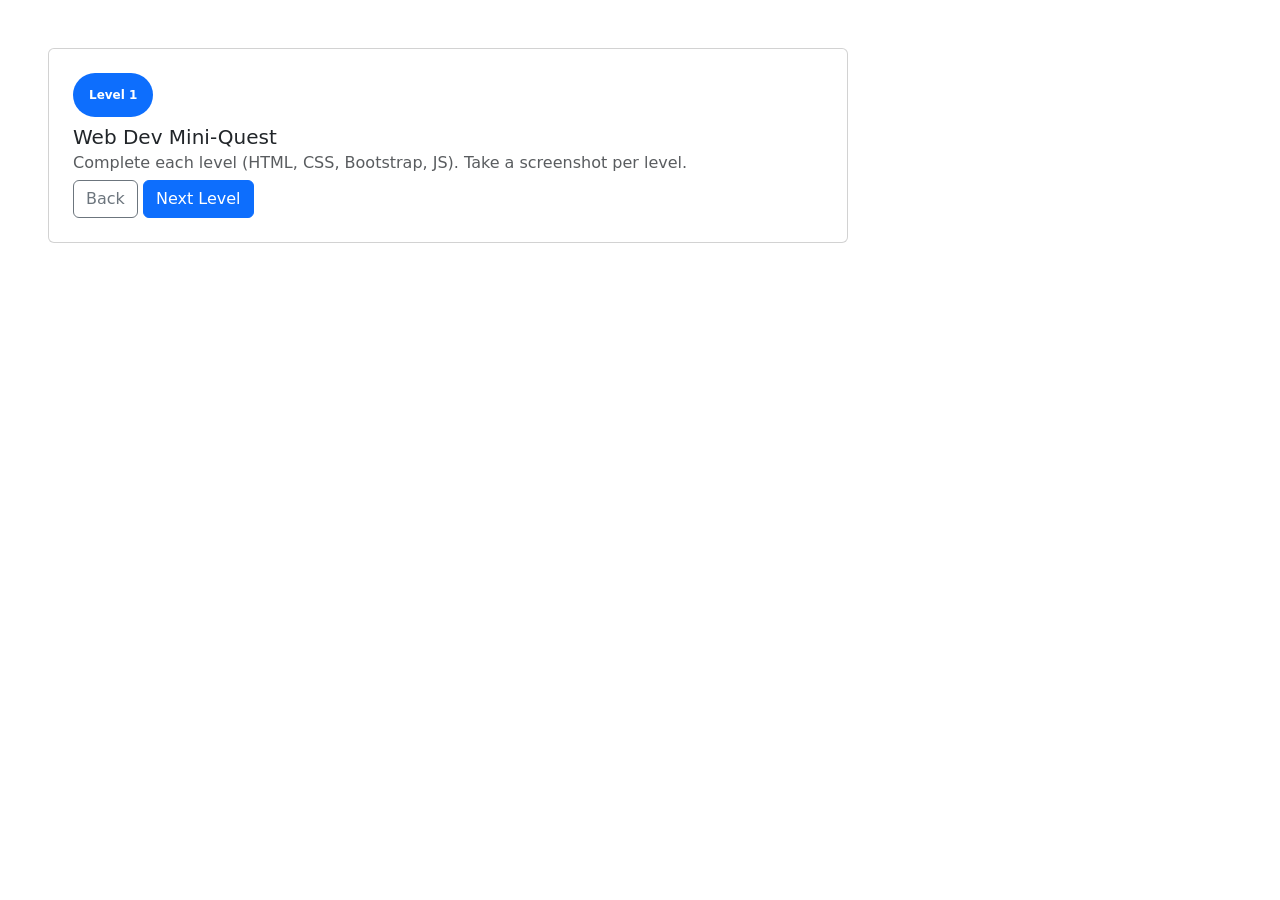
<file: index.html>
<!DOCTYPE html>
<html lang="en">

<head>
    <meta charset="UTF-8">
    <meta name="viewport" content="width=device-width, initial-scale=1.0">
    <title>Level 1- Web Dev Mini-Quest</title>
    <link href="https://cdn.jsdelivr.net/npm/bootstrap@5.3.8/dist/css/bootstrap.min.css" rel="stylesheet">
</head>

<body>

    <div class="card m-5" style="width: 50rem;">
        <div class="card-body  center p-4">
            <h6 class="card-level badge p-3 mb-2 bg-primary text-white rounded-pill"> Level 1 </h6>
            <h5 class="card-title"> Web Dev Mini-Quest </h5>
            <h6 class="card-subtitle mb-2 text-body-secondary"> Complete each level (HTML, CSS, Bootstrap, JS). Take a
                screenshot per level.</h6>
                
            <a href=# button class="btn btn-outline-secondary"> Back </a> 
            <a href="lvl2.html" button class="btn btn-primary"> Next Level</a>
        </div>
    </div>

    <script src="https://cdn.jsdelivr.net/npm/bootstrap@5.3.8/dist/css/bootstrap.min.css"></script>
</body>

</html>
</file>
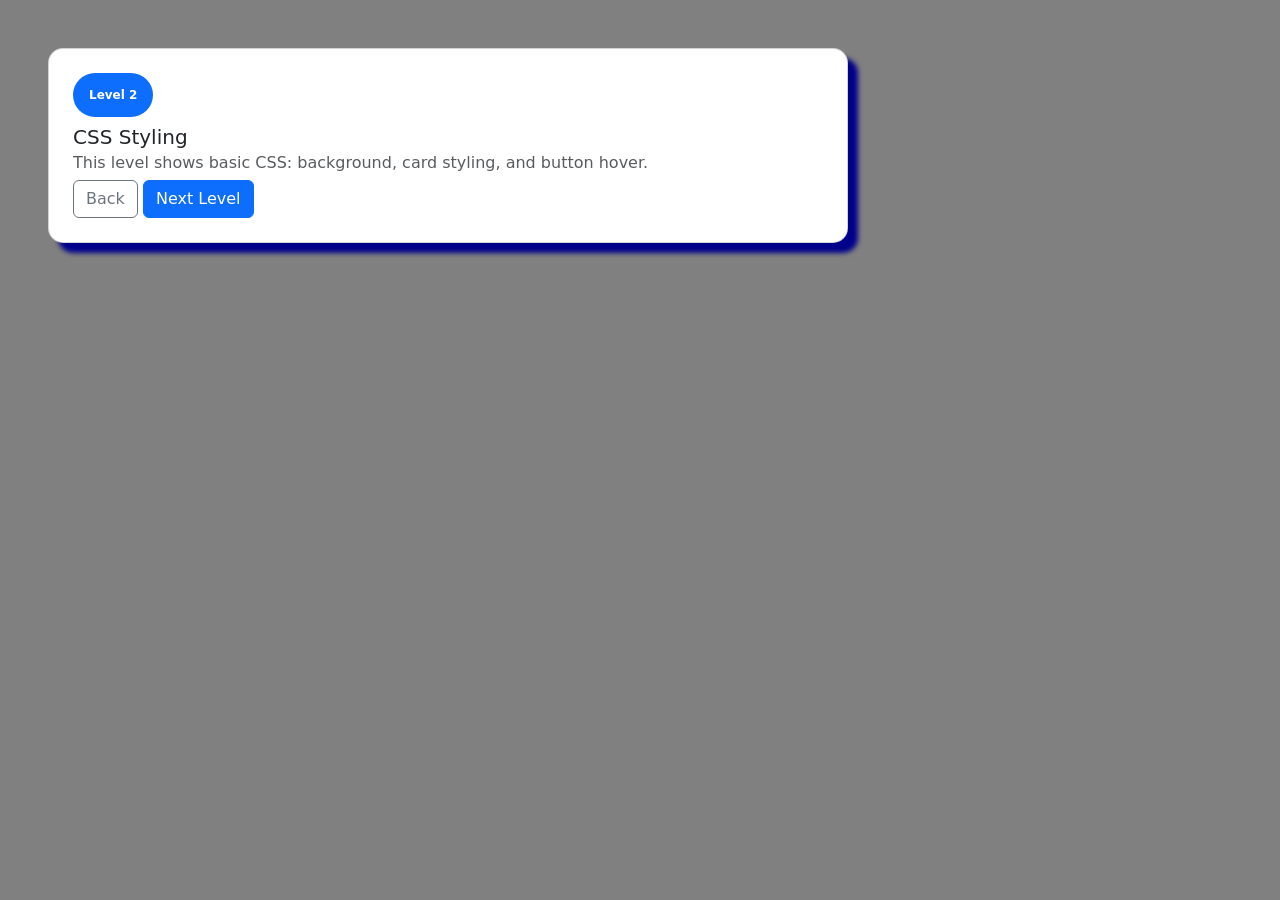
<file: lvl2.html>
<!DOCTYPE html>
<html lang="en">

<head>
    <meta charset="UTF-8">
    <meta name="viewport" content="width=device-width, initial-scale=1.0">
    <title>Level 2- Web Dev Mini-Quest</title>
    <link href="https://cdn.jsdelivr.net/npm/bootstrap@5.3.8/dist/css/bootstrap.min.css" rel="stylesheet">
    <link rel="stylesheet" href="style.css">
</head>

<body>

    <div class="card m-5" style="width: 50rem;">
        <div class="card-body p-4">
            <h6 class="card-level badge p-3 mb-2 bg-primary text-white rounded-pill"> Level 2 </h6>
            <h5 class="card-title"> CSS Styling </h5>
            <h6 class="card-subtitle mb-2 text-body-secondary"> This level shows basic CSS: background, card styling, and button hover.</h6>
            <a href="lvl1.html" button class="btn btn-outline-secondary"> Back </a> 
            <a href="lvl3.html" button class="btn btn-primary"> Next Level</a>
        </div>
    </div>

    <script src="https://cdn.jsdelivr.net/npm/bootstrap@5.3.8/dist/css/bootstrap.min.css"></script>
</body>

</html>
</file>
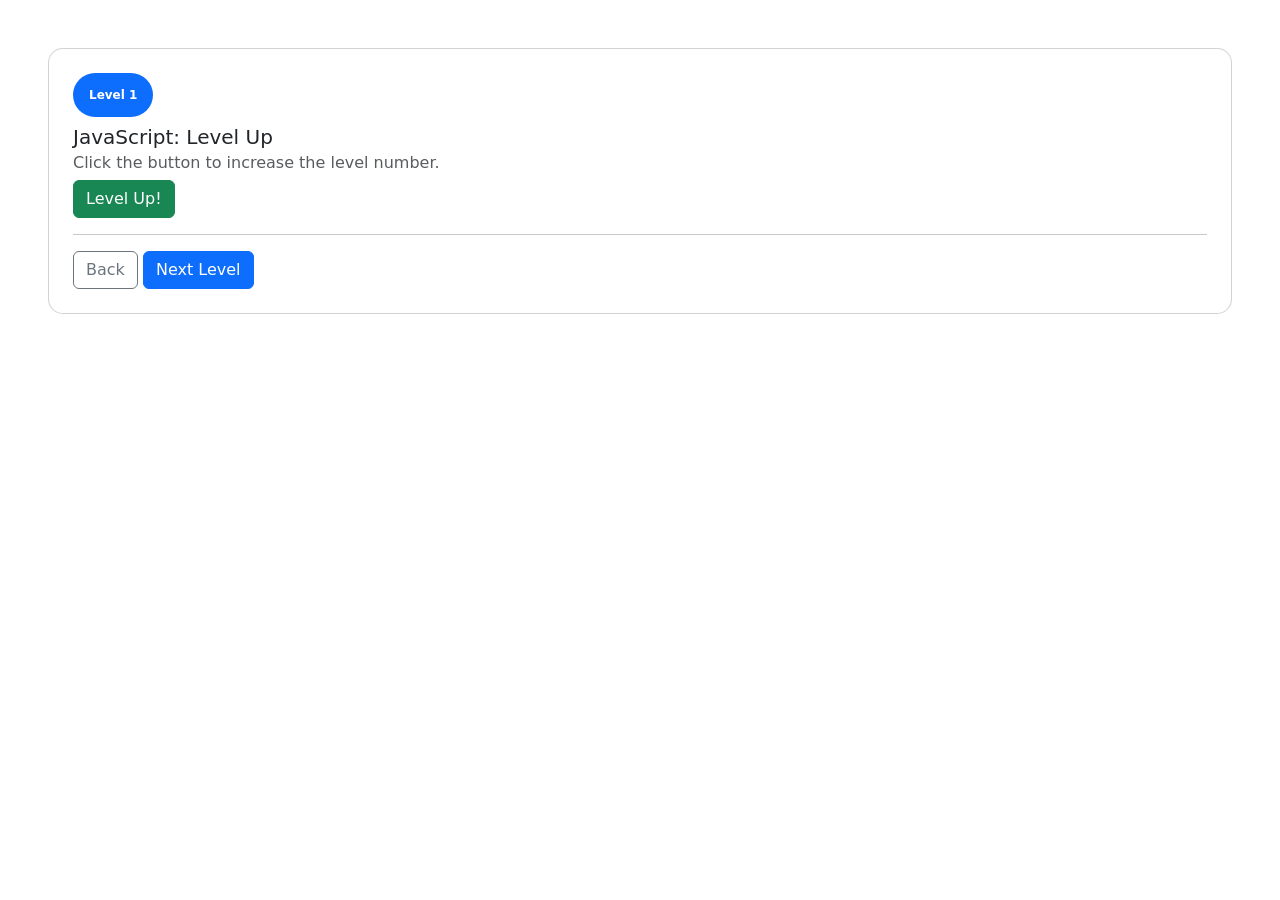
<file: lvl3.html>
<!DOCTYPE html>
<html lang="en">

<head>
    <meta charset="UTF-8">
    <meta name="viewport" content="width=device-width, initial-scale=1.0">
    <title>Level 3- Web Dev Mini-Quest</title>
    <link href="https://cdn.jsdelivr.net/npm/bootstrap@5.3.8/dist/css/bootstrap.min.css" rel="stylesheet">
    <link rel="stylesheet" href="style2.css">
</head>

<body>

    <div class="card m-5">
        <div class="card-body p-4"> <h6 class="card-level badge p-3 mb-2 bg-primary text-white rounded-pill">
                Level <span id="levelNumber">1</span>
            </h6>

            <h5 class="card-title">JavaScript: Level Up</h5>
            <h6 class="card-subtitle mb-2 text-muted">Click the button to increase the level number.</h6>
            
            <button class="btn btn-success" onclick="levelUp()">Level Up!</button>
            
            <hr> <a href="lvl2.html" class="btn btn-outline-secondary">Back</a> 
            <a href="lvl4.html" class="btn btn-primary">Next Level</a>
        </div>
    </div>

    <script src="https://cdn.jsdelivr.net/npm/bootstrap@5.3.8/dist/css/bootstrap.min.css"></script><script src="https://cdn.jsdelivr.net/npm/bootstrap@5.3.0/dist/js/bootstrap.bundle.min.js"></script>
    
    <script src="script.js"></script>
</body>

</html>
</file>
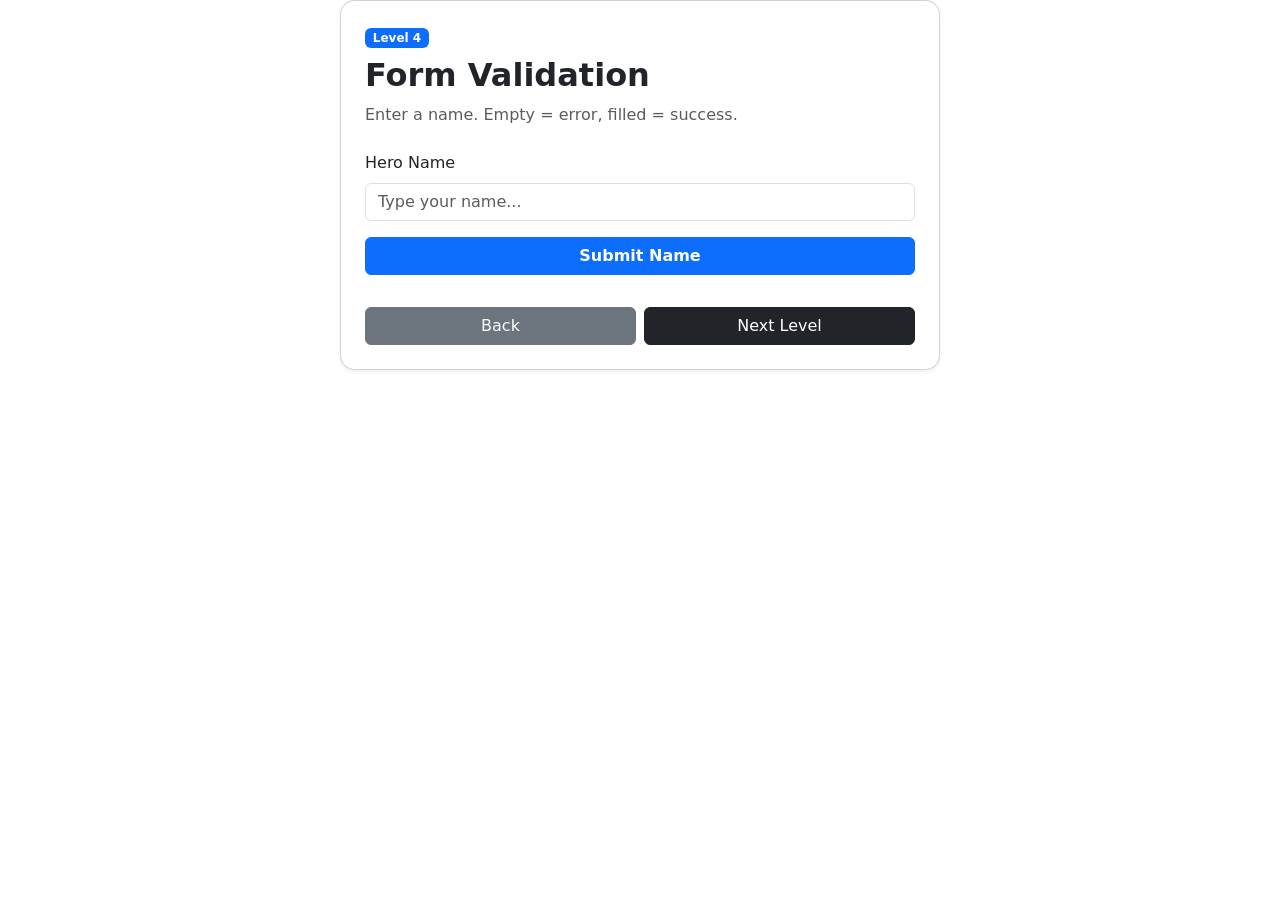
<file: lvl4.html>
<!DOCTYPE html>
<html lang="en">

<head>
    <meta charset="UTF-8">
    <meta name="viewport" content="width=device-width, initial-scale=1.0">
    <title>Level 4- Web Dev Mini-Quest</title>
    <link href="https://cdn.jsdelivr.net/npm/bootstrap@5.3.8/dist/css/bootstrap.min.css" rel="stylesheet">
    <link rel="stylesheet" href="style2.css">
</head>

<body>

    <div class="card m-5 shadow-sm" style="max-width: 600px; margin: auto !important;">
    <div class="card-body p-4">
        <span class="badge bg-primary mb-2">Level 4</span>
        <h2 class="fw-bold">Form Validation</h2>
        <p class="text-muted">Enter a name. Empty = error, filled = success.</p>
        
        <label class="form-label mt-2">Hero Name</label>
        <input type="text" id="nameInput" class="form-control mb-3" placeholder="Type your name...">
        
        <button id="submitBtn" class="btn btn-primary w-100 fw-bold">Submit Name</button>
        
        <div id="feedback" class="mt-3 p-2 text-center rounded d-none"></div>

        <div class="row g-2 mt-4">
            <div class="col-6"><a href="lvl3.html" class="btn btn-secondary w-100">Back</a></div>
            <div class="col-6"><a href="lvl5.html" class="btn btn-dark w-100">Next Level</a></div>
        </div>
    </div>
</div>

    <script src="https://cdn.jsdelivr.net/npm/bootstrap@5.3.0/dist/js/bootstrap.bundle.min.js"></script>

    <script src="scriptLvl4.js"></script>
</body>

</html>
</file>
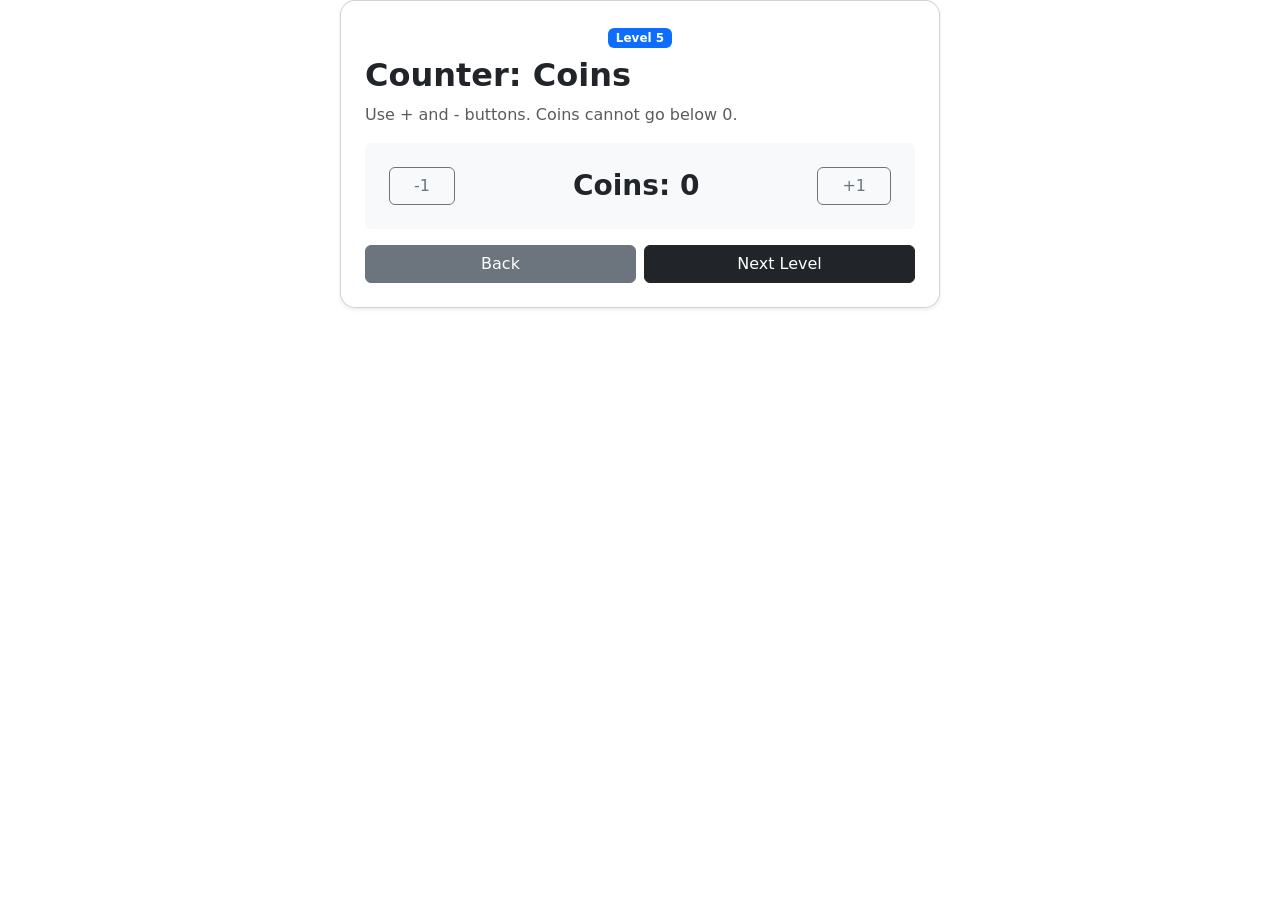
<file: lvl5.html>
<!DOCTYPE html>
<html lang="en">

<head>
    <meta charset="UTF-8">
    <meta name="viewport" content="width=device-width, initial-scale=1.0">
    <title>Level 5- Web Dev Mini-Quest</title>
    <link href="https://cdn.jsdelivr.net/npm/bootstrap@5.3.8/dist/css/bootstrap.min.css" rel="stylesheet">
    <link rel="stylesheet" href="style2.css">
</head>

<body>

    <div class="card m-5 shadow-sm" style="max-width: 600px; margin: auto !important;">
    <div class="card-body p-4 text-center">
        <span class="badge bg-primary mb-2">Level 5</span>
        <h2 class="fw-bold text-start">Counter: Coins</h2>
        <p class="text-muted text-start">Use + and - buttons. Coins cannot go below 0.</p>
        
        <div class="d-flex justify-content-between align-items-center bg-light p-4 rounded mb-3">
            <button id="minusBtn" class="btn btn-outline-secondary px-4">-1</button>
            <h3 class="fw-bold m-0">Coins: <span id="coinCount">0</span></h3>
            <button id="plusBtn" class="btn btn-outline-secondary px-4">+1</button>
        </div>

        <div class="row g-2">
            <div class="col-6"><a href="lvl4.html" class="btn btn-secondary w-100">Back</a></div>
            <div class="col-6"><a href="lvl6.html" class="btn btn-dark w-100">Next Level</a></div>
        </div>
    </div>
</div>

    <script src="https://cdn.jsdelivr.net/npm/bootstrap@5.3.8/dist/css/bootstrap.min.css"></script>
    <script src="https://cdn.jsdelivr.net/npm/bootstrap@5.3.0/dist/js/bootstrap.bundle.min.js"></script>

    <script src="scriptLvl5.js"></script>
</body>

</html>
</file>
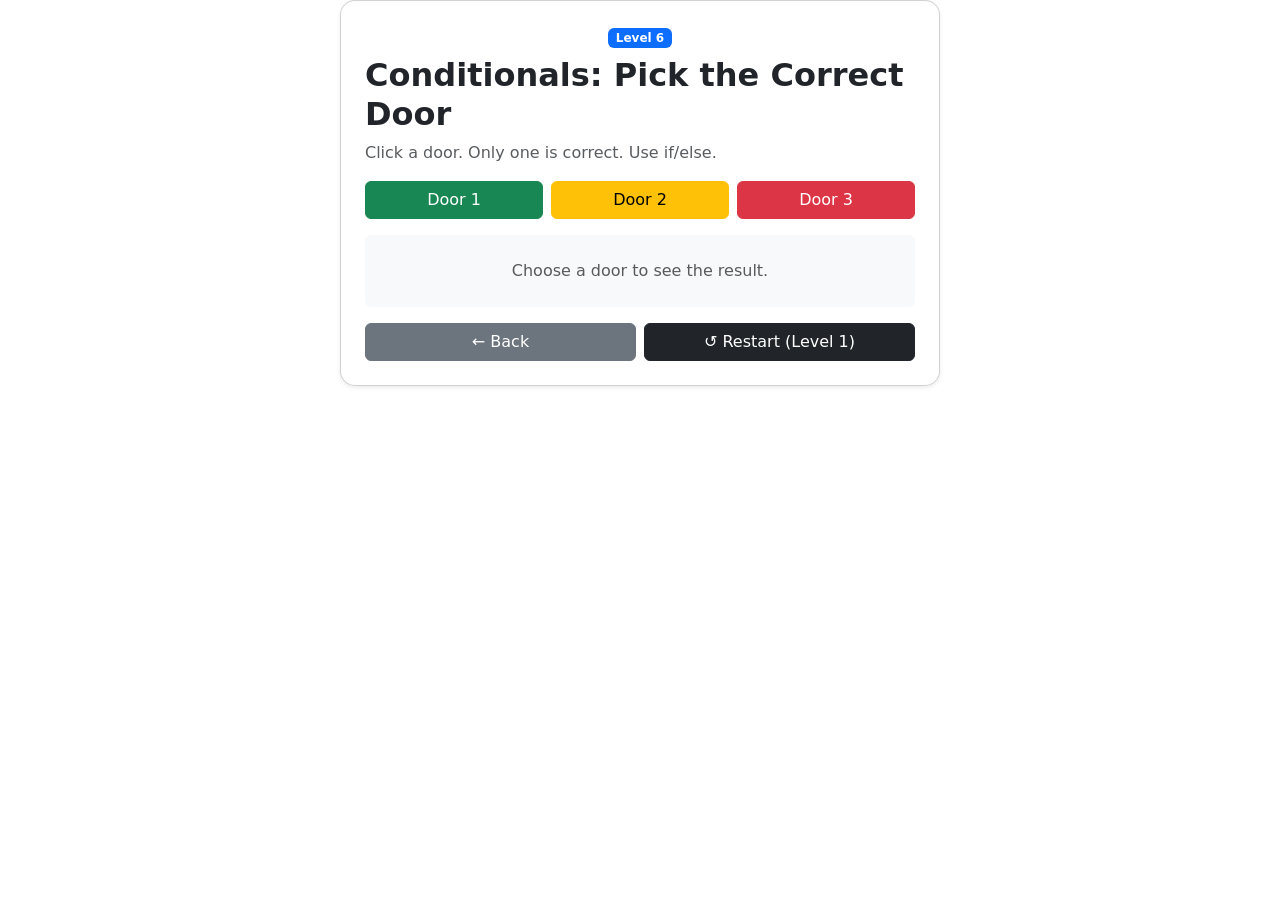
<file: lvl6.html>
<!DOCTYPE html>
<html lang="en">

<head>
    <meta charset="UTF-8">
    <meta name="viewport" content="width=device-width, initial-scale=1.0">
    <title>Level 6- Web Dev Mini-Quest</title>
    <link href="https://cdn.jsdelivr.net/npm/bootstrap@5.3.8/dist/css/bootstrap.min.css" rel="stylesheet">
    <link rel="stylesheet" href="style2.css">
</head>

<body>

    <div class="card m-5 shadow-sm" style="max-width: 600px; margin: auto !important;">
    <div class="card-body p-4 text-center">
        <span class="badge bg-primary mb-2">Level 6</span>
        <h2 class="fw-bold text-start">Conditionals: Pick the Correct Door</h2>
        <p class="text-muted text-start">Click a door. Only one is correct. Use if/else.</p>
        
        <div class="d-flex justify-content-between gap-2 mb-3">
            <button class="btn btn-success flex-fill door-btn" data-door="1"> Door 1</button>
            <button class="btn btn-warning flex-fill door-btn" data-door="2"> Door 2</button>
            <button class="btn btn-danger flex-fill door-btn" data-door="3"> Door 3</button>
        </div>

        <div id="doorResult" class="bg-light p-4 rounded mb-3 text-muted">
            Choose a door to see the result.
        </div>

        <div class="row g-2">
            <div class="col-6"><a href="lvl5.html" class="btn btn-secondary w-100">← Back</a></div>
            <div class="col-6"><a href="lvl1.html" class="btn btn-dark w-100">↺ Restart (Level 1)</a></div>
        </div>
    </div>
</div>

    <script src="https://cdn.jsdelivr.net/npm/bootstrap@5.3.8/dist/css/bootstrap.min.css"></script>
    <script src="https://cdn.jsdelivr.net/npm/bootstrap@5.3.0/dist/js/bootstrap.bundle.min.js"></script>

    <script src="scriptLvl6.js"></script>
</body>

</html>
</file>
<file: style.css>
body {
    background-color: gray;
}

.card {
    box-shadow: 10px 10px 5px darkblue;
    border-radius: 15px;
}

.btn {
  transition-duration: 0.4s;
}

.btn:hover {
  background-color: darkblue; 
  color: white;
}
</file>
<file: style2.css>
.card {
    border-radius: 15px;
}

.btn {
  transition-duration: 0.4s;
}

.btn:hover {
  background-color: darkblue; 
  color: white;
}
</file>
